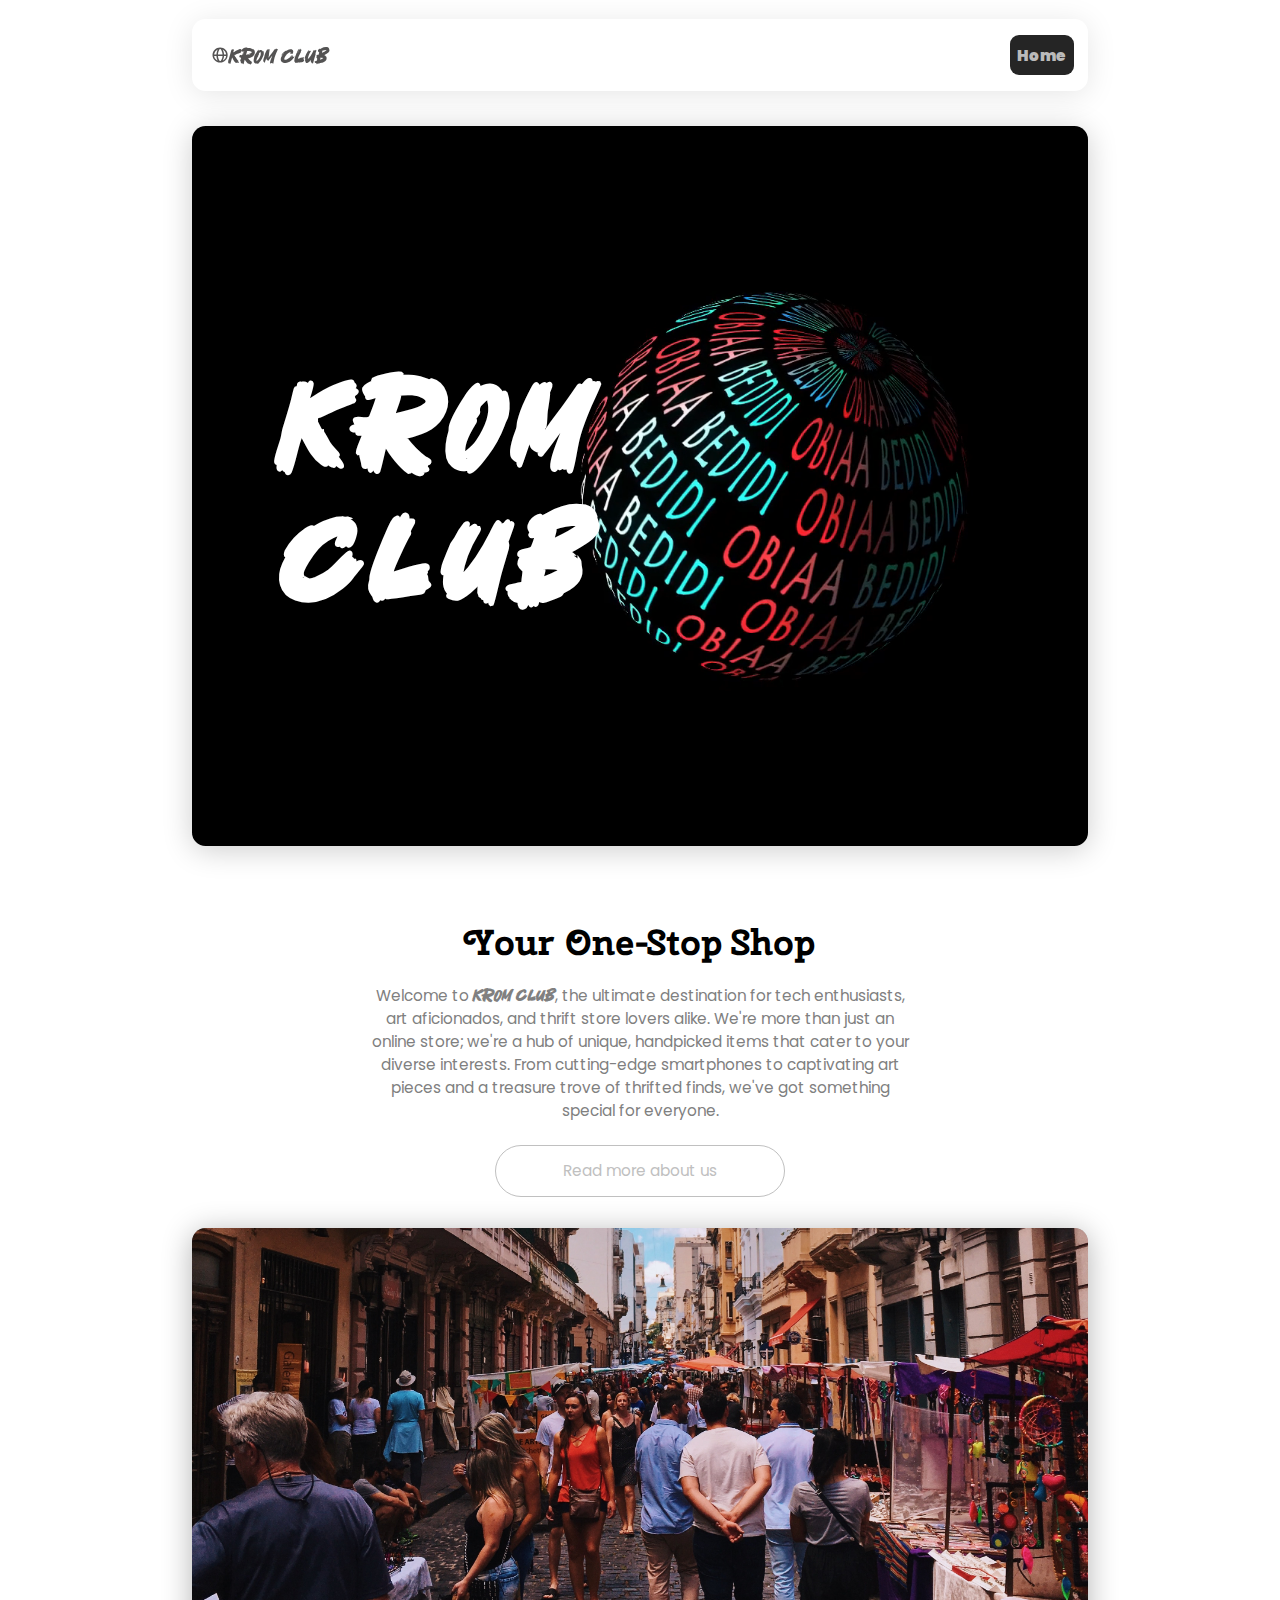
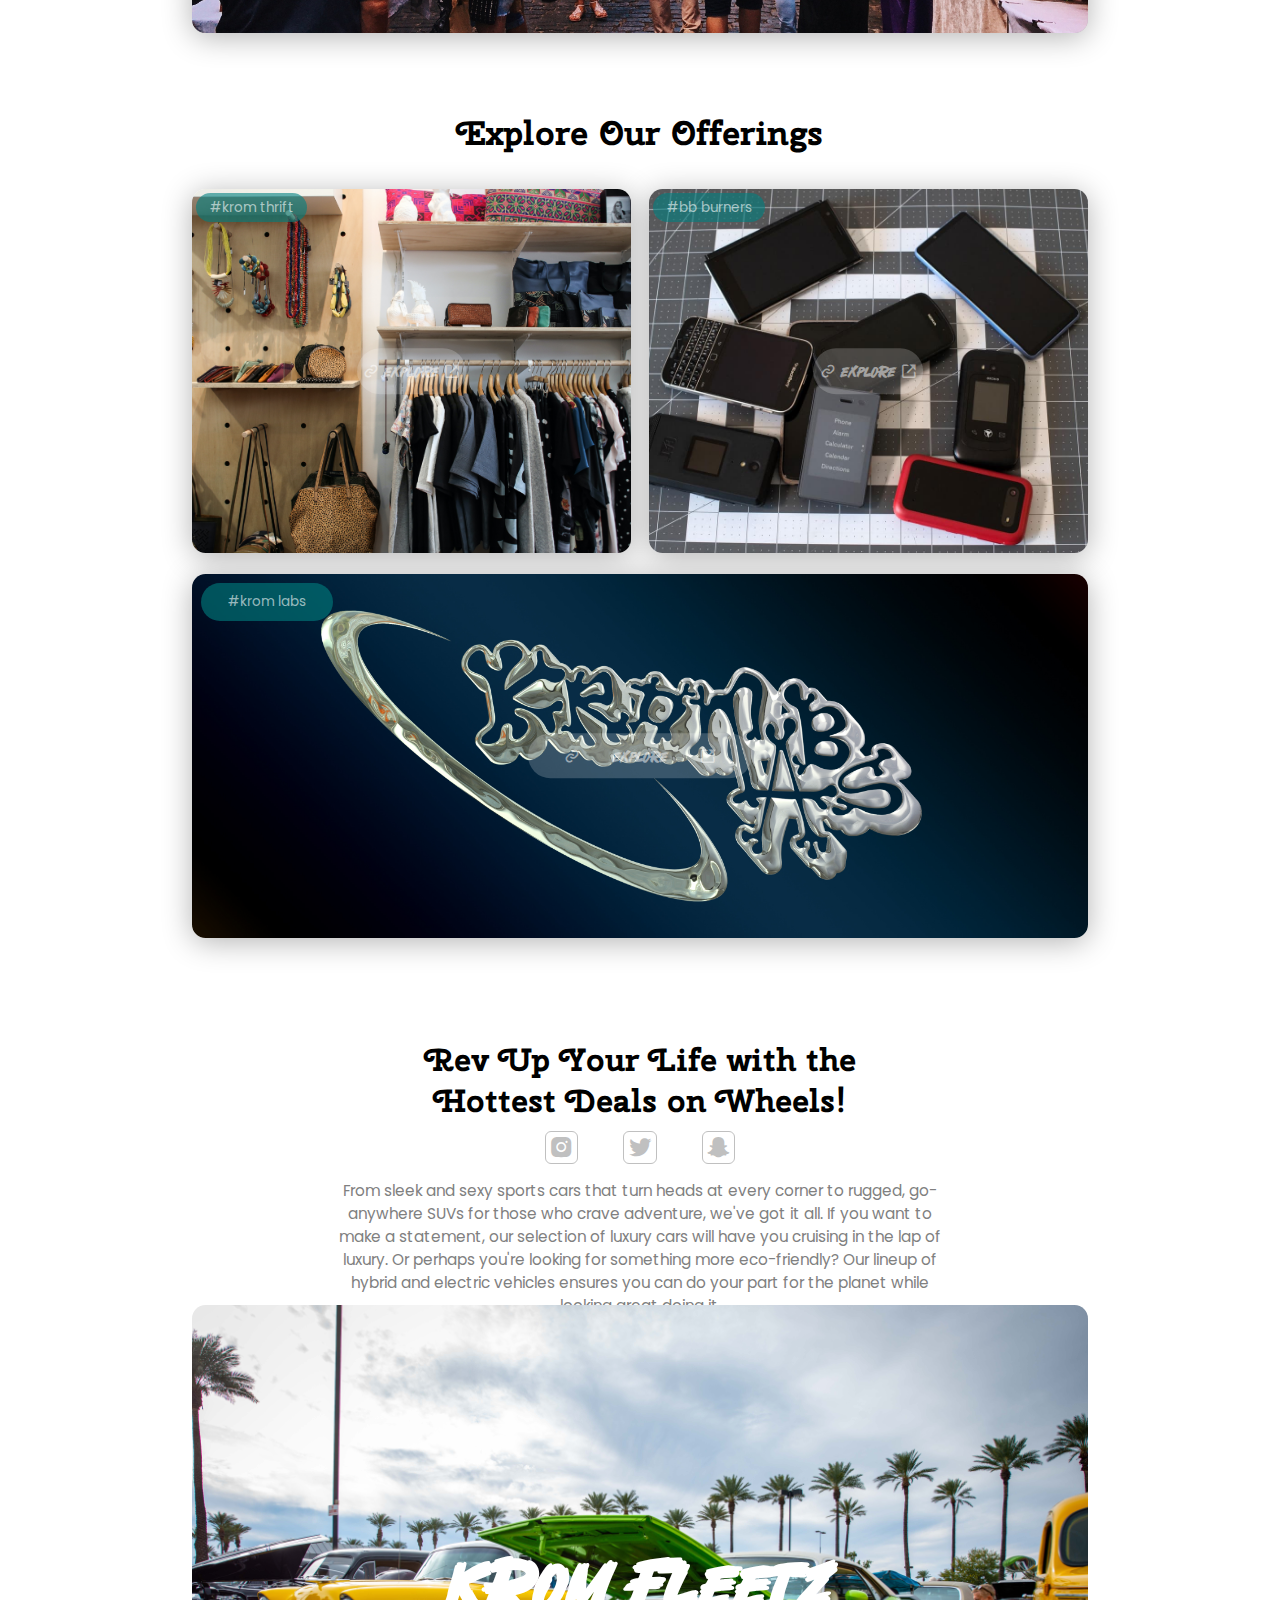
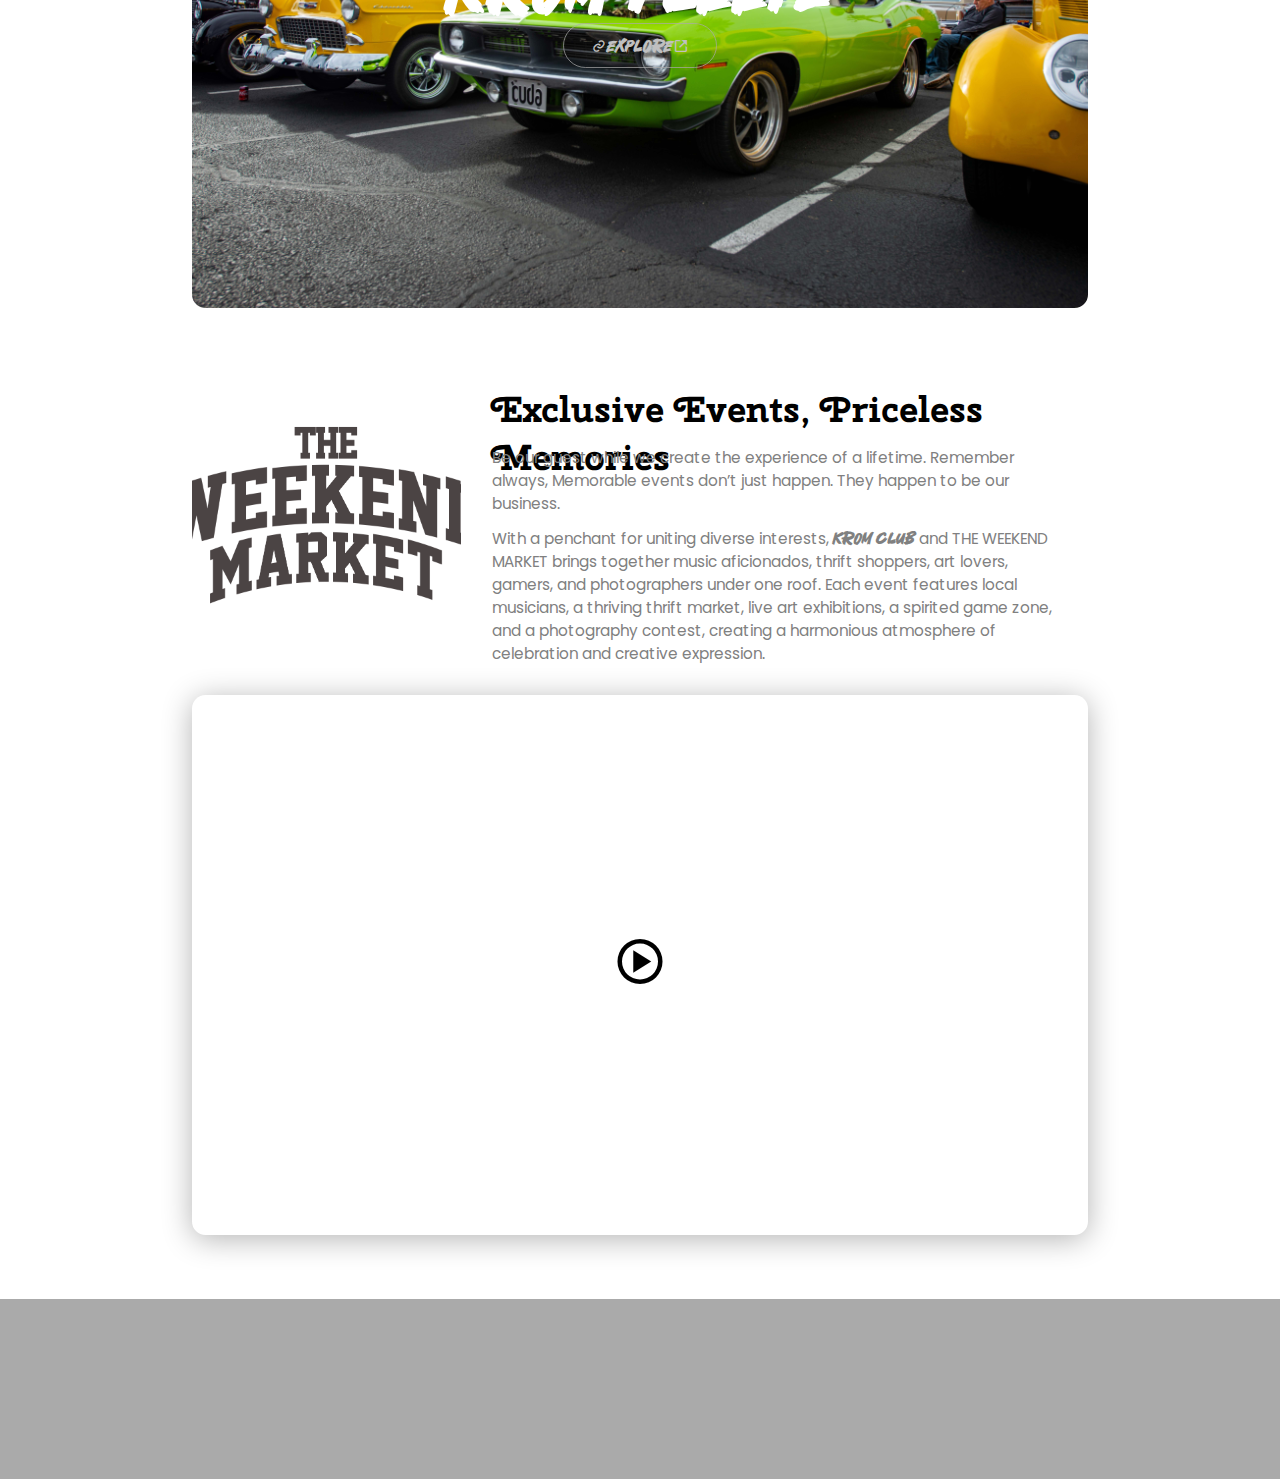
<file: about.html>
<!doctype html>
<html lang="en">
    <head>
        <meta charset="UTF-8">
        <meta name="viewport" content="width=device-width, initial-scale=1.0">
        <link href='https://unpkg.com/boxicons@2.1.4/css/boxicons.min.css' rel='stylesheet'>
        <link rel="stylesheet" href="./styles/about.css">
        <title>KROM CLUB</title>
    </head>
    <body>

        <header>
            <div id="logo">
                <i class='bx bx-globe' ></i>
                <p>Krom Club</p>
            </div>
            <nav>
                <ul>
                    <li><a href="./index.html">Home</a></li>
                </ul>
            </nav>
            <button><i class='bx bx-menu'></i></button>
        </header>

        <main>
            <div class="vid">
                <div class="text">
                    <h1>KROM</h1>
                    <h1>CLUB</h1>
                </div>
                <video muted autoplay loop src="./assets/images/IMG_8423 (1).mp4"></video>
            </div>
        </main>

        <section id="section-welcome">
            <h1>Your One-Stop Shop</h1>
            <p>Welcome to <span>Krom Club</span>, the ultimate destination for tech enthusiasts, art aficionados, and thrift store lovers alike. We're more than just an online store; we're a hub of unique, handpicked items that cater to your diverse interests. From cutting-edge smartphones to captivating art pieces and a treasure trove of thrifted finds, we've got something special for everyone.</p>
            <div>
                <a href="/">Read more about us</a>
            </div>
        </section>

        <div id="gallery">
            <div class="slide">
                <div>
                    <img src="./assets/images/people.jpg" alt="">
                </div>
                <div></div>
                <div></div>
                <div></div>
            </div>
        </div>
        
        <section id="explore">
            <h1>Explore Our Offerings</h1>
            <div id="top">
                <div class="img">
                    <div id="tag">
                        <p>#krom thrift</p>
                    </div>
                    <div id="link">
                        <a href="/"><i class='bx bx-link'></i> explore <i class='bx bx-link-external' ></i></a>                        
                    </div>
                    <img src="./assets/images/thrift.jpg" alt="">
                </div>
                <div class="img">
                    <div id="tag">
                        <p>#bb burners</p>
                    </div>
                    <div id="link">
                        <a href="/"><i class='bx bx-link'></i> explore <i class='bx bx-link-external' ></i></a>                        
                    </div>
                    <img src="./assets/images/burners.jpg" alt="">
                </div>
            </div>
            <div id="bottom">
                <div class="img">
                    <div id="tag">
                        <p>#krom labs</p>
                    </div>
                    <div id="link">
                        <a href="/"><i class='bx bx-link'></i> explore <i class='bx bx-link-external' ></i></a>                        
                    </div>
                    <img src="./assets/images/Labs.JPG" alt="">
                </div>
            </div>
        </section>

        <section id="fleetz">
            <h1>Rev Up Your Life with the Hottest Deals on Wheels!</h1>
            <div class="socials">
                <a href="/"><i class='bx bxl-instagram-alt'></i></a>
                <a href="/"><i class='bx bxl-twitter' ></i></a>
                <a href="/"><i class='bx bxl-snapchat' ></i></a>
            </div>
            <p>From sleek and sexy sports cars that turn heads at every corner to rugged, go-anywhere SUVs for those who crave adventure, we've got it all. If you want to make a statement, our selection of luxury cars will have you cruising in the lap of luxury. Or perhaps you're looking for something more eco-friendly? Our lineup of hybrid and electric vehicles ensures you can do your part for the planet while looking great doing it.</p>
            <div id="carz">
                <div class="link">
                    <h1>KROM FLEETZ</h1>
                    <a href="/"><i class='bx bx-link'></i> explore <i class='bx bx-link-external' ></i></a>                        
                </div>
            </div>
        </section>

        <section id="event">
            <div class="logo">
                <img src="./assets/images/TWM LOGO.png" alt="">
            </div>
            <div class="desc">
                <h1>Exclusive Events, Priceless Memories</h1>
                <p>Be our guest while we create the experience of a lifetime. Remember always, Memorable events don’t just happen. They happen to be our business.</p>
                <p>With a penchant for uniting diverse interests, <span>KROM CLUB</span> and THE WEEKEND MARKET brings together music aficionados, thrift shoppers, art lovers, gamers, and photographers under one roof. Each event features local musicians, a thriving thrift market, live art exhibitions, a spirited game zone, and a photography contest, creating a harmonious atmosphere of celebration and creative expression.</p>
            </div>
            <div id="video">
                <button><i class='bx bx-play-circle' ></i></button>
            </div>
        </section>

        <footer>

        </footer>

        <script src="./scripts/about.js"></script>
    </body>
</html>
</file>
<file: styles/about.css>
@import url('https://fonts.googleapis.com/css2?family=Poppins:ital,wght@0,400;1,900&display=swap'); /*font-family: 'Poppins', sans-serif;*/
@import url('https://fonts.googleapis.com/css2?family=Cherry+Swash:wght@700&display=swap'); /*font-family: 'Cherry Swash', serif;*/
@import url('https://fonts.googleapis.com/css2?family=Alfa+Slab+One&display=swap'); /*font-family: 'Alfa Slab One', serif;*/
@font-face {
    font-family: ematane;
    src: url("../assets/fonts/Fatal\ Fighter.otf");
}

.grid{
    display: grid;
}
.none{
    display: none;
}
.bx-menu{
    display: none;
}
*{
    margin: 0; 
    padding: 0;
    box-sizing: border-box;
}
body{
    position:relative;
    background-color: #fff;
    max-width: 100vw;
    height: 100vh;
}
header{
    position: fixed;
    display: flex;
    align-items: center;
    justify-content: space-between;
    height: 8%;
    width: 70%;
    margin: 1.5% 15%;
    border-radius: 1.5vh;
    box-shadow: 0 4px 30px rgba(0, 0, 0, 0.1);
    backdrop-filter: blur(14.7px);
    -webkit-backdrop-filter: blur(14.7px);
    border: 1px solid rgba(255, 255, 255, 0.05);
    z-index: 50;
}
header #logo{
    color: rgb(84, 83, 83);
    font-family: ematane;
    height: 100%;
    width: 15%;
    display: flex;
    align-items: center;
    font-size: 2vh;
    margin-left: 2%;
}
header nav{
    position: absolute;
    right: 0%;
    width: 10%;
    height: 100%;
}
header nav ul{
    width: 100%;
    height: 100%;
    display: flex;
    align-items: center;
    justify-content: space-evenly;
    list-style-type: none;
}
header nav ul li:last-child a{
    background-color: rgb(37, 37, 37);
    color: rgb(255, 255, 255, 0.7);
    /* width: 200%; */
    width: 5vw;
    height: 4.5vh;
    border-radius: 1vh;
    transition: 0.3s ease;
}header nav ul li:last-child a:hover{
    color: white;
    background-color: black;
}
header nav ul li{
    position: relative;
    border-radius: 1vh;
    display: flex;
}
header nav ul li a{
    width: 100%;
    height: 100%;
    text-decoration: none;
    color: gray;
    font-family: "Poppins", sans-serif;
    font-weight: 900;
    display: flex;
    align-items: center;
    justify-content: space-evenly;
    font-size: 1.7vh;
}header nav ul li a i{
    font-size: 2vh;
}header nav ul li a:hover{
    color: teal;
}
header button{
    border: 1px solid red;
    position: relative;
    left: 10%;
    margin-right: 3%;
    font-size: 2.5vh;
    color: rgb(84, 83, 83);
    background-color: transparent;
    border: none;
    cursor: pointer;
    transition: 0.5s linear;
}
header button:hover{
    color: silver;
}

main{
    position: relative;
    width: 100%;
    height: 100%;
    display: grid;
}
main .vid{
    position: relative;
    width: 70%;
    height: 80%;
    margin: auto;
    top: 4%;
    border-radius: 1.5vh;
    background: black;
    box-shadow: 0 4px 30px rgba(0, 0, 0, 0.2);
    overflow:hidden;
}
main .vid video{
    object-fit: cover;
    object-position: right;
    height: 100%;
    width: 100%;
    transform: translateX(15%) scale(0.9);
    z-index: 1;
    transition: 0.1s linear;
}
main .vid .text{
    position: absolute;
    color: white;
    top: 50%;
    left: 10%;
    font-size: 6vh;
    transform: translateY(-50%);
    z-index: 2;
}
main .vid .text h1{
    font-family: ematane;
    letter-spacing: 10px;
}

#section-welcome{
    position: relative;
    width: 70%;
    height: 35%;
    margin: 0% 15%;
}
#section-welcome h1{
    font-family: 'Cherry Swash', serif;
    text-align: center;
    font-size: 4vh;
    width: 100%;
    height: auto;
    padding: 2% 0;
}
#section-welcome p{
    font-family: 'Poppins', sans-serif;
    text-align: center;
    font-size: 1.7vh;
    padding: 0 20%;
    color: gray;
}
#section-welcome p>span{
    font-family: ematane;
}
#section-welcome>div{
    position: relative;
    display: flex;
    align-items: center;
    justify-content: center;
    width: 100%;
    height: 31%;
}
#section-welcome a{
    font-family: 'Poppins', sans-serif;
    justify-self: center;
    text-decoration: none;
    border: 1px solid silver;
    color: silver;
    font-size: 1.7vh;
    padding: 1.5% 7.5%;
    border-radius: 50px;
    transition: 0.25s linear;
}
#section-welcome a:hover{
    color: teal;
    border-color: teal;
}

#gallery{
    position: relative;
    width: 70%;
    height: 45%;
    margin: 1% 15% 5% 15%;
    border-radius: 1.5vh;
    box-shadow: 0 4px 30px rgba(0, 0, 0, 0.3);
    overflow: hidden;
}
#gallery>.slide{
    position: relative;
    width: 100%;
    height: 100%;
}
#gallery>.slide>div{
    position: absolute      ;
    width: 100%;
    height: 100%;
}#gallery>.slide>div>img{
    width: 100%;
    height: 100%;
    object-fit: cover;
    object-position: bottom;
}
#gallery>.slide :nth-child(1){
    background-color: #aaa;
}
#gallery :nth-child(2){
    left: 100%;
    background-color: blue;
}
#gallery :nth-child(3){
    left: 200%;
    background-color: gold;
}
#gallery :nth-child(4){
    left: 300%;
    background-color: red;
}

#explore{
    position: relative;
    width: 70%;
    height: 100%;
    margin: 3% 15%;
}
#explore h1{
    width: 100%;
    height: auto;
    padding: 1.5% 0;
    text-align: center;
    font-family: 'Cherry Swash', serif;
    font-size: 3.8vh;
}
#explore>div{
    position: relative;
    width: 100%;
    height: 45%;
    display: flex;
    align-items: center;
}
#explore>#top{
    justify-content: space-between;
}
#explore>#top>.img{
    position: relative;
    width: 49%;
    height: 90%;
    border-radius: 1.5vh;
}
#explore>#bottom{
    align-items: flex-start;
    justify-content: center;
}
#explore>#bottom>.img{
    position: relative;
    width: 100%;
    height: 90%;
    border-radius: 1.5vh;
}
#explore>div>.img{
    position: relative;
    overflow: hidden;
    box-shadow: 0 4px 30px rgba(0, 0, 0, 0.3);
    z-index: 1;
}
#explore>div>.img:hover img{
    transition:all 0.3s linear;
    filter: grayscale(0.5) brightness(0.7);
}
#explore>div>.img>img{
    width: 100%;
    height: 100%;
    object-fit: cover;
    object-position: center;
}
#explore>div>.img>#tag{
    position: absolute;
    font-family: "Poppins", sans-serif;
    color: rgb(255, 255, 255, 0.6);
    background-color: rgb(0, 128, 128, 0.6);
    padding: 1% 3%;
    border-radius: 50px;
    margin: 1%;
    z-index: 2;
    font-size: 1.5vh;
}
#explore>div>.img>#link{
    font-family: ematane;
    position: absolute;
    left: 50%;
    top: 50%;
    transform: translate(-50%, -50%);
    width: 25%;
    height: 12.5%;
    z-index: 2;
    font-size: 2.5vh;
}
#explore>div>.img>#link>a{
    border-radius: 50px;
    color: rgb(255, 255, 255, 0.5);
    background-color: rgb(255, 255, 255, 0.2);
    text-decoration: none;
    font-size: 1.5vh;
    width: 100%;
    height: 100%;
    padding: 2% 2%;
    display: flex;
    align-items: center;
    justify-content: space-evenly;
    transition: 0.25s linear;
    cursor: pointer;
}
#explore>div>.img>#link>a>i{
    font-size: 2vh;
}
#explore>div>.img:hover #link>a{
    background: rgba(255, 255, 255, 0);
    backdrop-filter: blur(14.7px);
    -webkit-backdrop-filter: blur(14.7px);
    color: white;
}

#fleetz{
    position: relative;
    width: 70%;
    height: 100%;
    margin: 0% 15%;
}
#fleetz>h1{
    width: 50%;
    height: 10%;
    margin: 0 25%;
    display: flex;
    align-items: center;
    justify-content: center;
    font-family: 'Cherry Swash', serif;
    font-size: 3.5vh;
    text-align: center;
}
#fleetz>.socials{
    width: 50%;
    height: 5%;
    margin: 0 25%;
    display: flex;
    align-items: center;
    justify-content: center;
}
#fleetz>.socials>a{
    font-size: 3vh;
    color: silver;
    display: grid;
    text-decoration: none;
    margin: 0 5%;
    border:1px solid silver;
    border-radius: 6px;
    padding: 0.5%;
    transition: 0.3s linear;
}
#fleetz>.socials>a>i{
    margin: auto;
}
#fleetz>.socials>:nth-child(1):hover{
    color: #dc2743;
    border-color: #dc2743;
}
#fleetz>.socials>:nth-child(2):hover{
    color: blue;
    border-color: blue;
}
#fleetz>.socials>:nth-child(3):hover{
    color: yellow;
    border-color: yellow;
}
#fleetz>p{
    width: 100%;
    height: 15%;
    font-family: "Poppins", sans-serif;
    font-size: 1.7vh;
    color: gray;
    padding: 1% 15%;
    text-align: center;
}
#fleetz>#carz{
    position: relative;
    width: 100%;
    height: 67%;
    border-radius: 1.5vh;
    background: url("../assets/images/car2.jpg");
    background-position: center;
    background-repeat: no-repeat;
    background-size: cover;
    background-blend-mode: darken;
    display: grid;
}
#fleetz>#carz>.link{
    margin: auto;
    color: white;
    font-family: ematane;
    display: grid;
}
#fleetz>#carz>.link>h1{
    font-size: 7vh;

}
#fleetz>#carz>.link>a{
    border: 1px solid rgb(170, 170, 170, 0.7);
    margin: auto;
    padding:3% 7%;
    display: flex;
    align-items: center;
    border-radius: 50px;
    text-decoration: none;
    color: silver;
    transition: 0.1s linear;
}
#fleetz>#carz>.link>a:hover{
    border: 1px solid rgb(170, 170, 170, 0.3);
    background: rgba(255, 255, 255, 0);
    backdrop-filter: blur(14.7px);
    -webkit-backdrop-filter: blur(14.7px);
    color: white;
}

#event{
    position: relative;
    width: 70%;
    height: 100%;
    margin: 0% 15%;
}
#event>.logo{
    position: absolute;
    width: 30%;
    height: 40%;
    left: 0;
    top: 0;
}
#event>.logo>img{
    width: 100%;
    height: 100%;
    object-fit: cover;
    object-position: center;
}
#event>.desc{
    position: absolute;
    width: 70%;
    height: 40%;
    top: 0;
    right: 0;
}
#event>.desc>h1{
    width: 100%;
    height: 15%;
    padding-left: 5%;
    font-family: 'Cherry Swash', serif;
    font-size: 4vh;
    margin-top: 8%;
}
#event>.desc>p{
    font-family: 'Poppins', serif;
    font-size: 1.7vh;
    padding: 1% 5%;
    color: grey;
}
#event>.desc>p>span{
    font-family: ematane;
}
#event>#video{
    position: absolute;
    width: 100%;
    height: 60%;
    bottom: 0;
    border-radius: 1.5vh;
    box-shadow: 0 4px 30px rgba(0, 0, 0, 0.3);
    display: grid;
}
#event>#video>button{
    position: relative;
    margin: auto;
    background: transparent;
    border: none;font-size: 6vh;
    cursor: pointer;
}

footer{
    position: relative;
    width: 100%;
    height: 20%;
    margin: 5% 0%;
    background-color: #aaa;
}



/* Desktops and laptops ----------- */
@media only screen  and (min-width : 1320px) {
    /* Styles */
    body{
        /* background-color: green; */
    }
    .bx-menu{
        display: none;
    }
    
    header{
        background: rgba(255, 255, 255, 0.1);
    }

}
    
@media only screen  and (max-width : 550px) {
    /* Styles */
    .bx-menu{
        font-size: 4vh;
        display: flex;
    }
    .bx-x{
        font-size: 4vh;
    }
    header{
        border-radius: 0;
        width: 100%;
        margin: 0% 0%;
        background: rgb(0, 0, 0, 0.7);
    }
    header button{
        color: white;
        left: 0;
    }
    header #logo{
        width: 30%;
        justify-content: center;
        color: white;
    }
    header nav{
        position: absolute;
        display:grid;
        width: 100%;
        top: 100%;
    }
    header nav ul{
        display: grid;
        height: 400%;
        width: 100%;
        margin: 0;
        background: rgba(0, 0, 0, 0.7);
        box-shadow: 0 4px 30px rgba(0, 0, 0, 0.1);
        backdrop-filter: blur(9.5px);
        -webkit-backdrop-filter: blur(9.5px);
        /* background-color: black; */
        transform: translateY(-150%);
        transition: 0.5s ease;
    }
    header nav ul li{
        height: 2vh;
    }
    header nav ul li a{
        color: white;
    }
    header nav ul li:last-child{
        margin-bottom: 2vh;
    }
    header nav ul li:last-child a{
        background-color: white;
        color: black;
        width: 30vw;
    }
    header nav ul li:last-child a:hover{
        background-color: white;
        color: black;
    }

    main{
        height: 50%;
    }
    main .vid{
        width: 90%;
        height: 70%;
        top: 8%;
    }
    main .vid .text{
        font-size: 2.5vh;
        left: 7.5%;
    }
    
    #section-welcome{
        width: 90%;
        margin: 0 5%;
    }
    #section-welcome h1{
        font-size: 3vh;
    }
    #section-welcome p{
        padding: 0 5%;
        text-align: justify;
    }
    #section-welcome>div{
        bottom: 5%;
    }
    #section-welcome a{
        color: teal;
        border: 1px solid teal;
    }
    
    #gallery{
        width: 90%;
        height: 30%;
        margin: 2% 5%;
    }
    #explore{
        width: 90%;margin: 7.5% 5%;
        height: 75%;
    }
    #explore h1{
        font-size: 3vh;
    }
    #explore>div>.img{
        margin-top: 5%;
    }
    #explore>div{
        flex-direction: column;
    }
    #explore>#top>.img{
        height: 49%;
        width: 100%;
    }
    #explore>div>.img>img{
        filter: grayscale(0.5) brightness(0.7);
        
    }
    #explore>div>.img>#link{
        width: 50%;
        height: 20%;
    }
    #explore>div>.img>#link>a{
        background-color: rgb(255, 255, 255, 0.2);
        backdrop-filter: blur(14.7px);
        -webkit-backdrop-filter: blur(14.7px);
        color: white;
        padding: 5% 8%;
    }
    #explore>#top{height: 60%;}
    #explore>#bottom{
        height: 30%;
        bottom: 0.35%;
    }


    #fleetz{
        margin-top: 20%;
        width: 90%;
        height: 70%;
        margin: 0 5%;
        /* border: 1px solid red; */
    }
    #fleetz>h1{
        width: 100%;
        margin: 0;
        font-size: 3vh;
    }

    #fleetz>#carz{
        position: absolute;
        bottom: 0%;
        height: 45%;
    }
    #fleetz>.socials{
        margin-top: 2.5%;
    }
    #fleetz>p{
        padding: 3% 3%;
        text-align: justify;
    }
    #fleetz>#carz>.link>a{
        border: 1px solid rgb(170, 170, 170, 0.3);
        background: rgba(255, 255, 255, 0);
        backdrop-filter: blur(14.7px);
        -webkit-backdrop-filter: blur(14.7px);
        color: white;
        height: 135%;
    }
    #fleetz>#carz>.link>h1{
        font-size: 3vh;
    }


    #event{
        width: 90%;
        margin: 0 5%;
    }
    #event>.logo{
        width: 70%;
        height: 20%;
        position:relative;
        margin: 5% 15% 0 15%;
    }
    #event>.desc{
        width: 100%;
        height: 45%;
        position:relative;
    }
    #event>.desc>h1{
        margin-top: 0;
        height: 28%;
        text-align: center;
    }
    #event>.desc>p{
        width: 100%;
        padding: 1% 0;
    }

    #event>#video{
        position: relative;
        height: 30%;
        /* margin-top: 5%; */
    }
    footer{
        margin: 0% 0%;
    }
}
</file>
